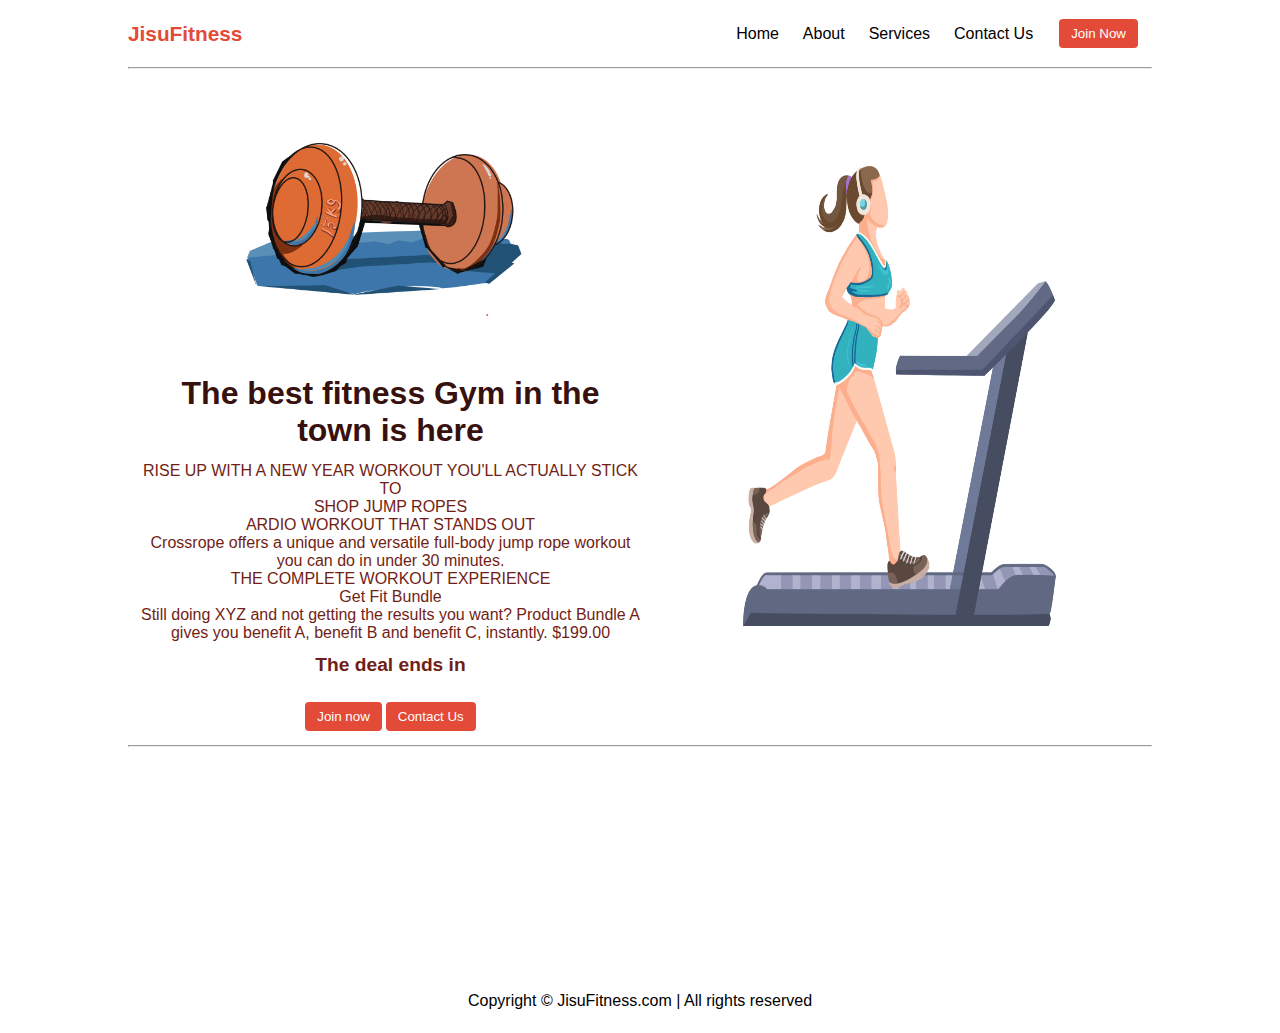
<file: landing page/index.html>
<!DOCTYPE html>
<html lang="en">

<head>
    <meta charset="UTF-8">
    <meta http-equiv="X-UA-Compatible" content="IE=edge">
    <meta name="viewport" content="width=device-width, initial-scale=1.0">
    <title>HarryFitness - The best fitness gym around local area</title>
    <link rel="stylesheet" href="style.css">
</head>

<body  class='overflow-x-hidden'>
    
    <div class="container mx-auto">
        <header>
            <nav class="flex justify-between">
                <div class="logo font-bold flex items-center text-blue">JisuFitness</div>
                <ul class="navbar flex items-center">
                    <li>Home</li>
                    <li>About</li>
                    <li>Services</li>
                    <li>Contact Us</li>
                    <li><button class="btn">Join Now</button></li>
                </ul>
            </nav>
            <hr>
        </header>
        <main class="min-h-screen">
            <section class="section1">
                <div class="flex">
                    <div class="topleft flex flex-col justify-center px-2">
                        <div class=" text-center">
                            <img class="dumbellimg" src="dumble.png" alt="">
                        </div>
                        <h1 class="my-1 text-center">The best fitness Gym in the town is here</h1>
                        <p class=" text-center">RISE UP WITH A NEW YEAR WORKOUT YOU'LL ACTUALLY STICK TO<br>

                            SHOP JUMP ROPES<br>
                            
                            ARDIO WORKOUT THAT STANDS OUT<br>
                            
                            Crossrope offers a unique and versatile full-body jump rope workout you can do in under 30 minutes.<br>
                            
                            THE COMPLETE WORKOUT EXPERIENCE<br>
                            
                            Get Fit Bundle<br>
                            Still doing XYZ and not getting the results you want? Product Bundle A gives you benefit A, benefit B and benefit C, instantly.

                            $199.00</p>
                           
                            <p class="deal text-center">The deal ends in <span id="demo"></span></p>
                            <div class="buttons">
                                <button class="btn">Join now</button>
                                <button class="btn">Contact Us</button>
                            </div>
                    </div>
                    <div class="topright flex justify-center">
                        <img class="gymimg" src="fit.png" alt="">
                    </div>
                </div>
            </section>
            <hr>
        </main>
        <footer>
            Copyright &copy; JisuFitness.com | All rights reserved
        </footer>

    </div>
</body>

</html>
</file>
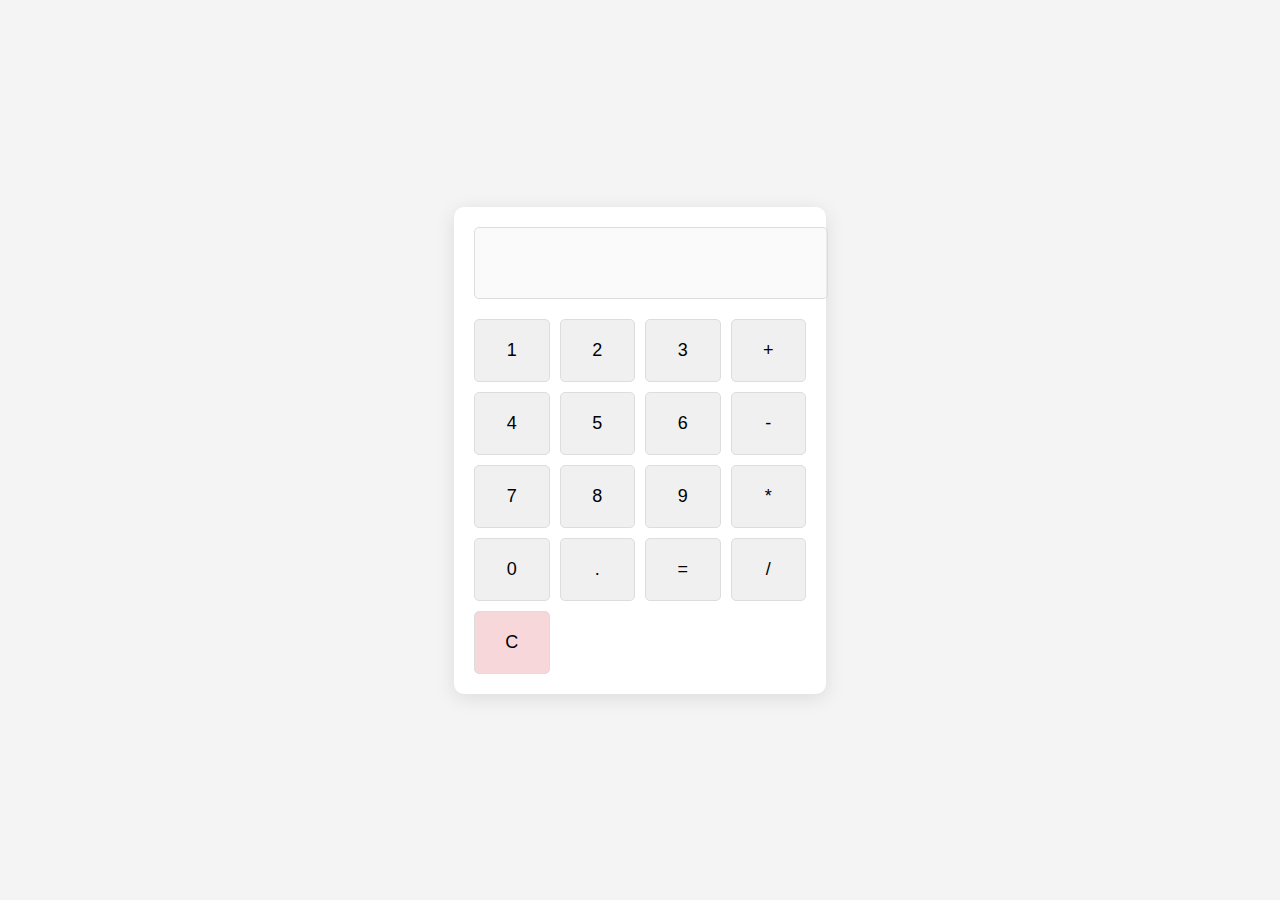
<file: calculator/cal.html>
<!DOCTYPE html>
<html lang="en">
<head>
    <meta charset="UTF-8">
    <meta name="viewport" content="width=device-width, initial-scale=1.0">
    <title>Calculator</title>
    <link rel="stylesheet" href="cal.css">
</head>
<body>
    <div class="calculator">
        <input type="text" id="display" class="display" disabled>
        <div class="buttons">
            <button class="cal" onclick="appendToDisplay('1')">1</button>
            <button class="cal" onclick="appendToDisplay('2')">2</button>
            <button class="cal" onclick="appendToDisplay('3')">3</button>
            <button class="cal" onclick="appendToDisplay('+')">+</button>

            <button class="cal" onclick="appendToDisplay('4')">4</button>
            <button class="cal" onclick="appendToDisplay('5')">5</button>
            <button class="cal" onclick="appendToDisplay('6')">6</button>
            <button class="cal" onclick="appendToDisplay('-')">-</button>

            <button class="cal" onclick="appendToDisplay('7')">7</button>
            <button class="cal" onclick="appendToDisplay('8')">8</button>
            <button class="cal" onclick="appendToDisplay('9')">9</button>
            <button class="cal" onclick="appendToDisplay('*')">*</button>

            <button class="cal" onclick="appendToDisplay('0')">0</button>
            <button class="cal" onclick="appendToDisplay('.')">.</button>
            <button class="cal" onclick="calculate()">=</button>
            <button class="cal" onclick="appendToDisplay('/')">/</button>

            <button class="cal cl" onclick="clearDisplay()">C</button>
        </div>
    </div>

    <script src="cal.js"></script>
</body>
</html>
</file>
<file: landing page/style.css>
*{
    margin: 0;
    padding: 0;
}

.container{
    max-width: 80vw;
    font-family: 'Ubuntu', sans-serif;
}

.navbar{
    display: flex;
    height: 67px;
}
.navbar li{
    list-style: none;
    margin: 0 12px;
}

.topleft{
    width: 50%;
}

.topright{ 
    width: 50%;
}

.section1{
   max-height: 100vh; 
   color: #711e15;
}

.section1 h1{
    color: #37110d;
    font-size: 2rem;
}

.logo{
    font-size: 1.3rem;
}

.dumbellimg{
    width: 289px;
}

.topright .gymimg{
    width: 466px;
}

.section2{
    padding: 73px;
}

.section2 h1{
    font-size: 2.3rem;
}

.section2 p{
    padding: 0 8vw;
    text-align: center;
}

.box{
    padding: 8px 0;
    margin: 12px 22px;
    min-width: 20vw;
    border: 2px solid rgb(120, 54, 16);
    border-radius: 8px;
    text-align: center;
}

.box h2{
    font-size: 2rem;
    padding: 15px 0;
}

.highlighted{
    font-size: 1.2rem;
    font-weight: bolder;
}

.box ul{
    list-style-type: none;
}

.box ul li{
   margin: 12px 2px;
}

.plantable{
    display: flex;
    justify-content: center;
    align-items: center;
}

.section3 table{
    width: 100%;
    margin-bottom: 140px;
    margin-top: 20px;
    border-collapse: collapse;
}

.section3 table th{ 
    width: 23vw; 
    border-bottom: 2px solid black;
    padding: 15px 0;
} 

.section3 table td{   
    border-bottom: 2px solid black; 
} 
 

.section3 h1{
    font-size: 2.3rem;
}

.section3{
    padding: 73px;
}

footer{
    padding: 23px;
    text-align: center;
}
.buttons{
    display: flex;
    justify-content: center;
    align-items: center;
    margin: 12px;
}

.deal{
    font-size: 1.2rem;
    font-weight: bolder;
    margin: 12px 0;
}
.min-h-screen{
    min-height: 100vh;
}

.bg-red{
    background-color: red;
}

.mx-auto{
    margin-left: auto;
    margin-right: auto;
}

.flex{
    display: flex;
}

.items-center{
    align-items: center;
}

.justify-between{
    justify-content: space-between;
}

.justify-center{
    justify-content: center;
}

.flex-col{
    flex-direction: column;
}

.font-bold{
    font-weight: bolder;
}

.my-1{
    margin-top: 13px;
    margin-bottom: 13px;
}

.my-2{
    margin-top: 26px;
    margin-bottom: 26px;
}

.px-2{
    padding-left: 13px;
    padding-right: 13px;
}

.text-blue{
    color: rgb(227 74 56);;
}

.btn{
    padding:7px 12px;
    border: 2px solid white;
    border-radius: 6px;
    cursor: pointer;
    color: white;
    background-color: rgb(227 74 56);;
}

.overflow-x-hidden{
    overflow-x: hidden;
}

.text-center{
    text-align: center;
}
</file>
<file: calculator/cal.css>
body {
    font-family: Arial, sans-serif;
    display: flex;
    justify-content: center;
    align-items: center;
    height: 100vh;
    background-color: #f4f4f4;
    margin: 0;
}

.calculator {
    background-color: white;
    padding: 20px;
    border-radius: 10px;
    box-shadow: 0px 4px 20px rgba(0, 0, 0, 0.1);
}

.display {
    width: 100%;
    height: 50px;
    text-align: right;
    font-size: 24px;
    padding: 10px;
    margin-bottom: 20px;
    border: 1px solid #ddd;
    border-radius: 5px;
}

.buttons {
    display: grid;
    grid-template-columns: repeat(4, 1fr);
    gap: 10px;
}

.cal {
    background-color: #f0f0f0;
    padding: 20px;
    font-size: 18px;
    border: 1px solid #ddd;
    border-radius: 5px;
    cursor: pointer;
    transition: background-color 0.2s;
}

.cal:hover {
    background-color: #e0e0e0;
}

.cl {
    background-color: #f8d7da;
}

.cl:hover {
    background-color: #f5c6cb;
}
</file>
